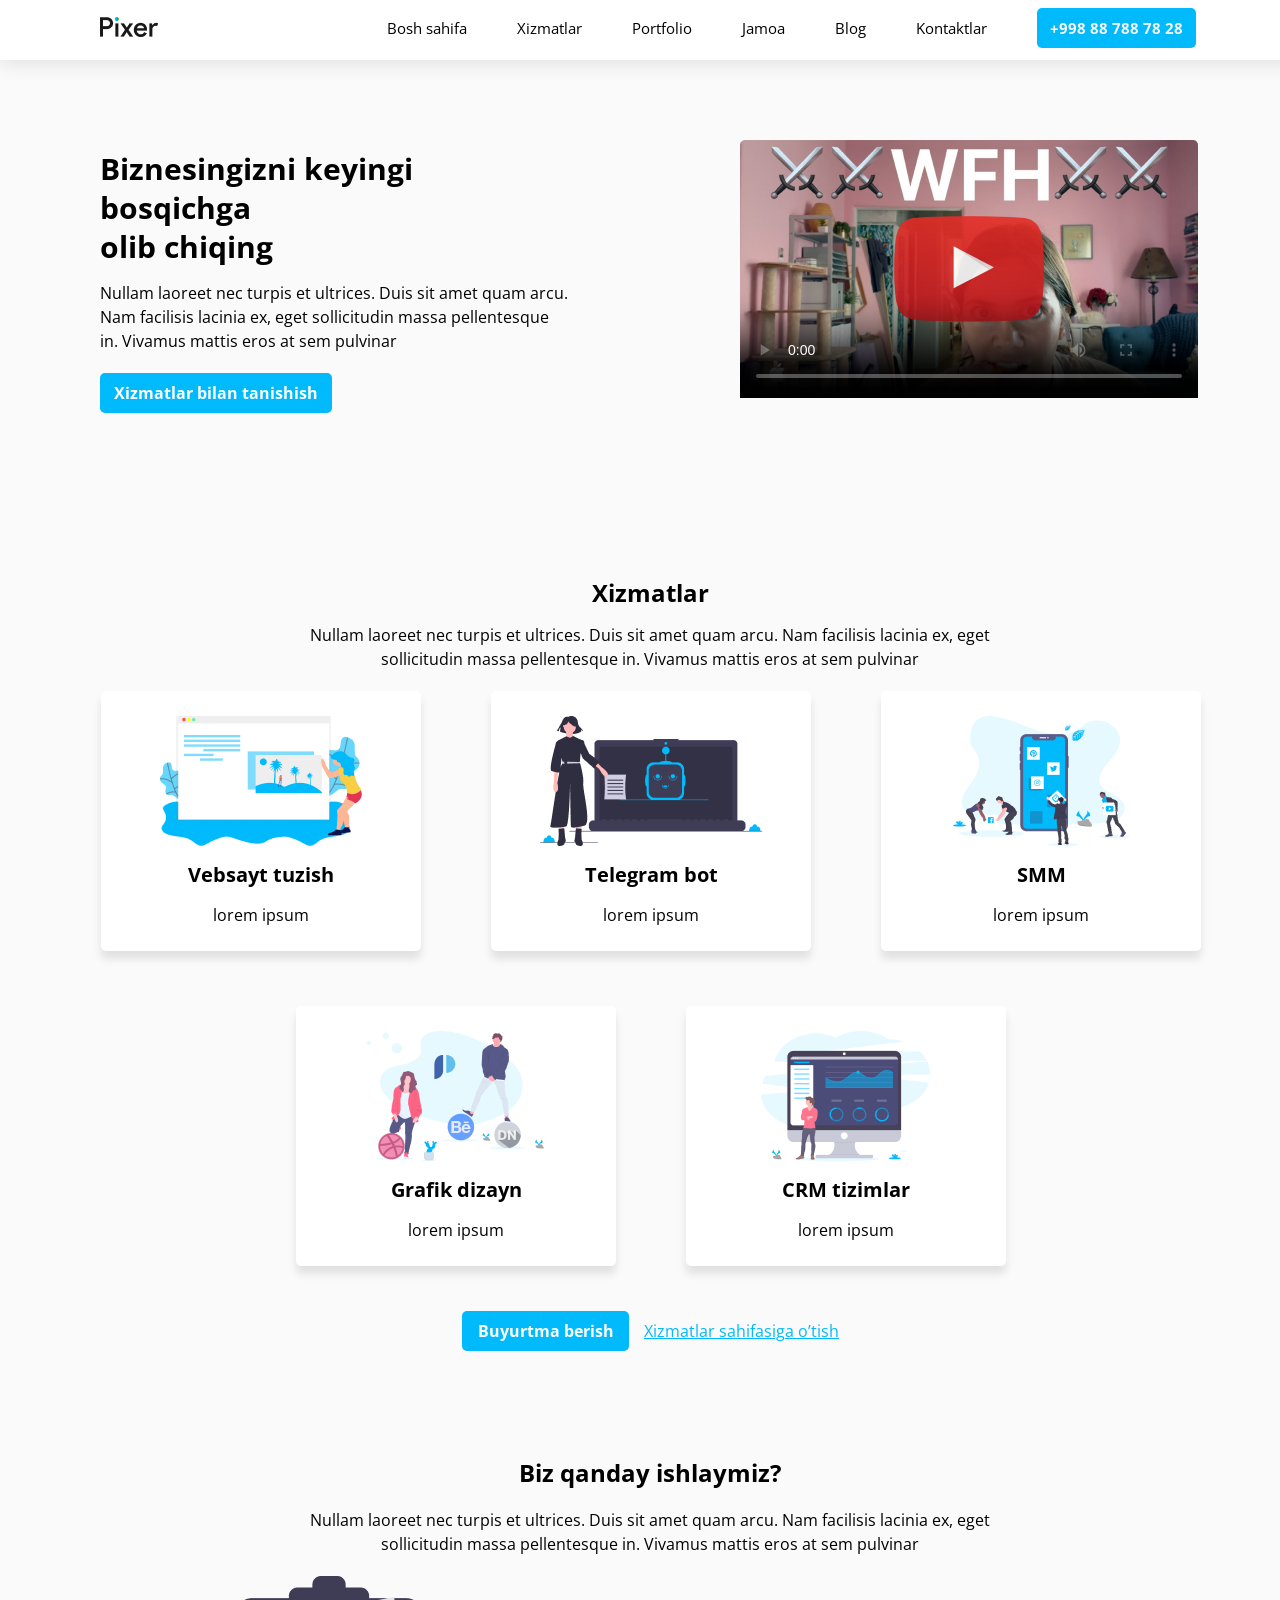
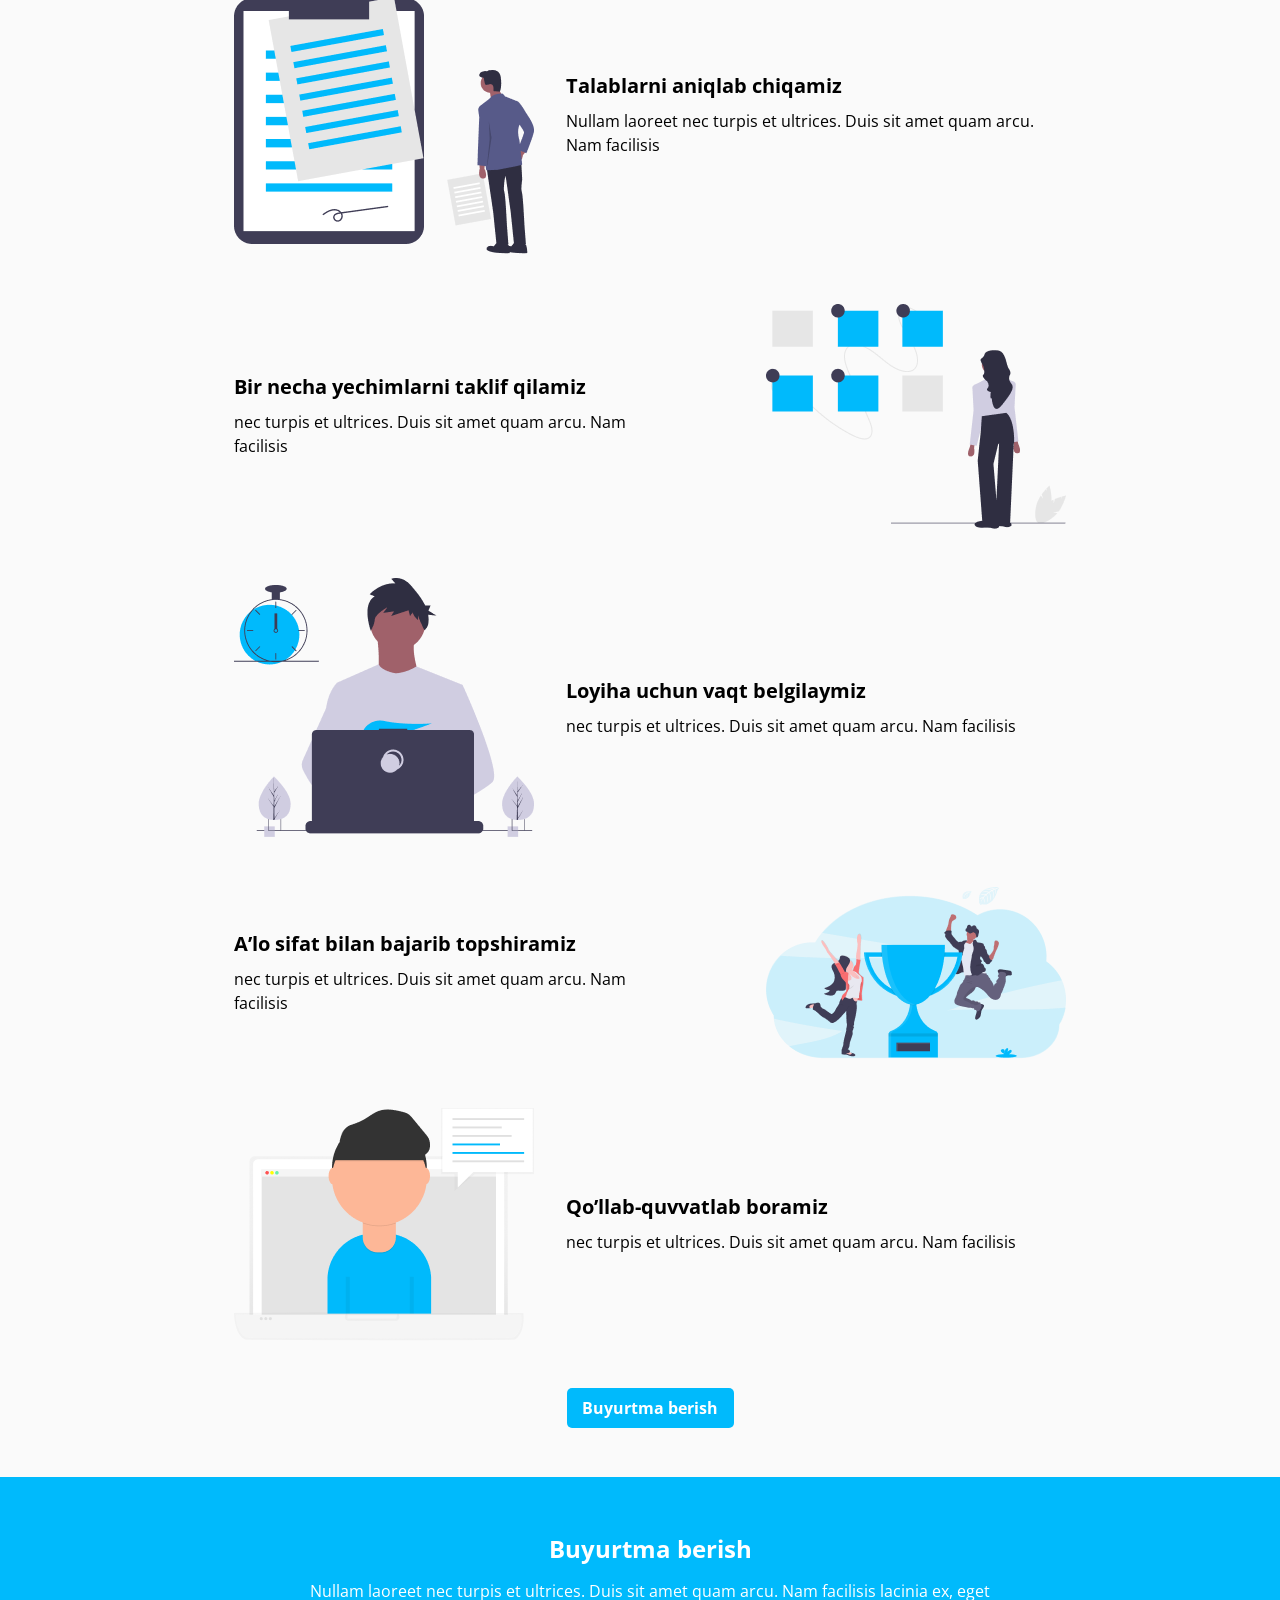
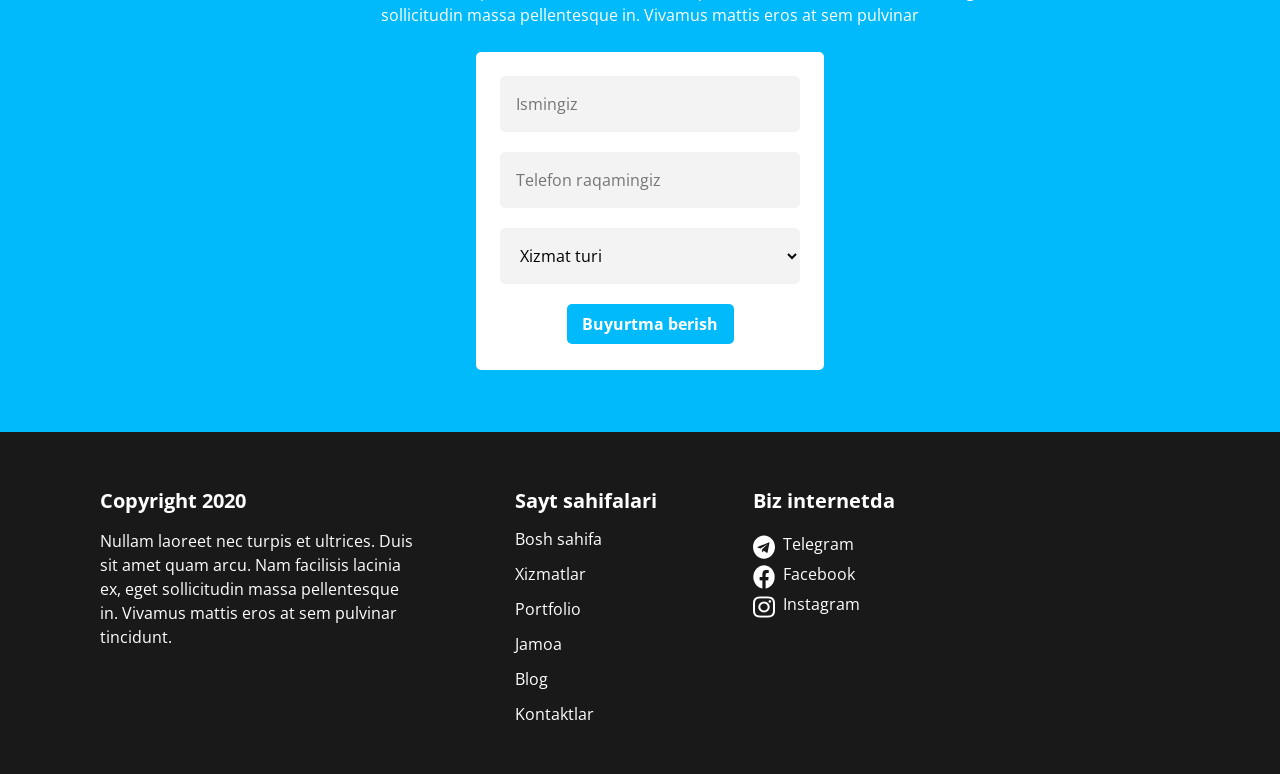
<file: index.html>
<!DOCTYPE html>
<html lang="en">
<head>
    <meta charset="UTF-8">
    <meta name="viewport" content="width=device-width, initial-scale=1.0">
    <link rel="stylesheet" href="main.css">
    <title>Pixer</title>
</head>
<body>

    <div class="continer">
        <!-- <div class="oq"></div> -->
        <div class="navbar">
            <!-- <br> -->
            <ul class="nav_ul">
                <a href="./index.html"><img src="./images/layer.png" alt="" class="nav_li_img"></a>

                <li class="nal_li_1">Bosh sahifa</li>
                <li class="nal_li">Xizmatlar</li>
                <li class="nal_li">Portfolio</li>
                <li class="nal_li">Jamoa</li>
                <li class="nal_li">Blog</li>
                <li class="nal_li">Kontaktlar</li>

                <button class="nal_li_button"><a href="tel:+998887887828">+998 88 788 78 28</a></button>

            </ul>
        </div>

        <div class="main_section">
            <div class="main_section_d_f">
                <div class="main_section_d_f_title">
                    <p class="main_section_d_f_h1">Biznesingizni keyingi bosqichga <br> olib chiqing</p>
                    <p class="main_section_d_f_p">Nullam laoreet nec turpis et ultrices. Duis sit amet quam arcu. <br> Nam facilisis lacinia ex, eget sollicitudin massa pellentesque <br> in. Vivamus mattis eros at sem pulvinar</p>
                    <button class="main_section_d_f_button">Xizmatlar bilan tanishish</button>
                </div>

                <div class="main_section_d_f_video">
                    <video src="images/"  controls poster="./images/youtube-embed.png"></video>
                </div>
            </div>
        </div>

        <div class="xizmatlar_section">
            <p class="xizmatlar_section_h1">Xizmatlar</p>

            <p class="xizmatlar_section_p">Nullam laoreet nec turpis et ultrices. Duis sit amet quam arcu. Nam facilisis lacinia ex, eget <br> sollicitudin massa pellentesque in. Vivamus mattis eros at sem pulvinar</p>

            <div class="xizmatlar_section_cards">
                <div class="xizmatlar_section_cards_111">

                    <div class="xizmatlar_section_card_1">
                        <img src="./images/website-illustration.png" alt="" class="xizmatlar_section_card_1_img">

                        <div class="xizmatlar_section_card_1_h1">Vebsayt tuzish</div>
                        
                        <div class="xizmatlar_section_card_1_p">lorem ipsum</div>
                    </div>

                    <div class="xizmatlar_section_card_1">
                        <img src="./images/bot-illustration.png" alt="" class="xizmatlar_section_card_1_img">

                        <div class="xizmatlar_section_card_1_h1">Telegram bot</div>
                        
                        <div class="xizmatlar_section_card_1_p">lorem ipsum</div>
                    </div>

                    <div class="xizmatlar_section_card_1">
                        <img src="./images/smm-illustration.png" alt="" class="xizmatlar_section_card_1_img">

                        <div class="xizmatlar_section_card_1_h1">SMM</div>
                        
                        <div class="xizmatlar_section_card_1_p">lorem ipsum</div>
                    </div>
                </div>

                <div class="xizmatlar_section_cards_222">
                    <div class="xizmatlar_section_card_1">
                        <img src="./images/design-illustration.png" alt="" class="xizmatlar_section_card_1_img">

                        <div class="xizmatlar_section_card_1_h1">Grafik dizayn</div>
                        
                        <div class="xizmatlar_section_card_1_p">lorem ipsum</div>
                    </div>

                    <div class="xizmatlar_section_card_1">
                        <img src="./images/crm-illustration.png" alt="" class="xizmatlar_section_card_1_img">

                        <div class="xizmatlar_section_card_1_h1">CRM tizimlar</div>
                        
                        <div class="xizmatlar_section_card_1_p">lorem ipsum</div>
                    </div>
                </div>

                <div class="xizmatlar_section_buttons_d_f">
                    <button class="xizmatlar_section_button_1">Buyurtma berish</button>
                    <p class="xizmatlar_section_button_p">Xizmatlar sahifasiga o’tish</p>
                </div>
            </div>
        </div>

        <div class="add_section">
            <p class="add_section_h1">Biz qanday ishlaymiz?</p>

            <p class="add_section_p">Nullam laoreet nec turpis et ultrices. Duis sit amet quam arcu. Nam facilisis lacinia ex, eget <br> sollicitudin massa pellentesque in. Vivamus mattis eros at sem pulvinar</p>

            <div class="add_section_title_d_f">
            <div class="add_section_d_f_1">
                <img src="./images/step-illlustration.png" alt="" class="add_section_d_f_1_img">

                <div class="">
                    <p class="add_section_d_f_1_h1">Talablarni aniqlab chiqamiz</p>

                    <p class="add_section_d_f_1_p">Nullam laoreet nec turpis et ultrices. Duis sit amet quam arcu. Nam facilisis</p>
                </div>
            </div>

            <div class="add_section_d_f_2">
                <div class="">
                    <p class="add_section_d_f_1_h1">Bir necha yechimlarni taklif qilamiz</p>
                    
                    <p class="add_section_d_f_1_p"> nec turpis et ultrices. Duis sit amet quam arcu. Nam facilisis</p>
                </div>

                <img src="./images/step-illlustration (1).png" alt="" class="add_section_d_f_2_img">
            </div>

            <div class="add_section_d_f_3">
                <img src="./images/step-illustration.png" alt="" class="add_section_d_f_1_img">

                <div class="">
                    <p class="add_section_d_f_1_h1">Loyiha uchun vaqt belgilaymiz</p>

                    <p class="add_section_d_f_1_p"> nec turpis et ultrices. Duis sit amet quam arcu. Nam facilisis</p>
                </div>
            </div>

            <div class="add_section_d_f_4">
                <div class="">
                    <p class="add_section_d_f_1_h1">A’lo sifat bilan bajarib topshiramiz</p>
                    
                    <p class="add_section_d_f_1_p"> nec turpis et ultrices. Duis sit amet quam arcu. Nam facilisis</p>
                </div>

                <img src="./images/step-illustration (1).png" alt="" class="add_section_d_f_2_img">
            </div>

            <div class="add_section_d_f_5">
                <img src="./images/step-illustration (2).png" alt="" class="add_section_d_f_1_img">

                <div class="">
                    <p class="add_section_d_f_1_h1">Qo’llab-quvvatlab boramiz</p>

                    <p class="add_section_d_f_1_p"> nec turpis et ultrices. Duis sit amet quam arcu. Nam facilisis</p>
                </div>
            </div>
            </div>

            <button class="add_section_button">Buyurtma berish</button>
        </div>

        <div class="blue_section">
            <p class="blue_section_h1">Buyurtma berish</p>

            <p class="blue_section_p">Nullam laoreet nec turpis et ultrices. Duis sit amet quam arcu. Nam facilisis lacinia ex, eget <br> sollicitudin massa pellentesque in. Vivamus mattis eros at sem pulvinar</p>

            <div class="blue_section_inputs">
                <input type="text" placeholder="Ismingiz" class="blue_section_input_1">

                <input type="text" placeholder="Telefon raqamingiz" class="blue_section_input_2">

                <select id="position" name="position" required class="blue_section_input_3">
                  <option value="" disabled selected hidden>Xizmat turi</option>
                  <option value="frontend">Frontend dasturchi</option>
                  <option value="backend">Backend dasturchi</option>
                  <option value="fullstack">Fullstack dasturchi</option>
                  <option value="designer">Dizayner</option>
                  <option value="manager">Loyiha menejeri</option>
                </select>

                <button class="blue_section_input_button">Buyurtma berish</button>

            </div>
        </div>

        <div class="finally_section">
            <div class="finally_section_title">
                <div class="finally_section_title_1">
                    <p class="finally_section_title_1_h1">Copyright 2020</p>

                    <p class="finally_section_title_1_p">Nullam laoreet nec turpis et ultrices. Duis sit amet quam arcu. Nam facilisis lacinia ex, eget sollicitudin massa pellentesque in. Vivamus mattis eros at sem pulvinar tincidunt.</p>
                </div>

                <div class="finally_section_title_2">
                    <p class="finally_section_title_1_h1">Sayt sahifalari</p>

                    <p class="finally_section_title_2_p">Bosh sahifa</p>

                    <p class="finally_section_title_2_p"> Xizmatlar</p>

                    <p class="finally_section_title_2_p">Portfolio</p>

                    <p class="finally_section_title_2_p">Jamoa</p>

                    <p class="finally_section_title_2_p">Blog</p>

                    <p class="finally_section_title_2_p">Kontaktlar</p>
                </div>

                <div class="finally_section_title_3">
                    <p class="finally_section_title_1_h1">Biz internetda</p>

                    <div class="finally_section_title_3_icons">
                        <div class="f_s_d_f">
                            <img src="./images/telegram.svg" alt="" class="finally_section_title_3_icon_1">

                            <p class="finally_section_title_3_p_1">Telegram</p>
                        </div>

                        <div class="f_s_d_f">
                            <img src="./images/facebook.png" alt="" class="finally_section_title_3_icon_1">

                            <p class="finally_section_title_3_p_1">Facebook</p>
                        </div>

                        <div class="f_s_d_f">
                            <img src="./images/instagram.png" alt="" class="finally_section_title_3_icon_1">

                            <p class="finally_section_title_3_p_1">Instagram</p>
                        </div>
                    </div>
                </div>
            </div>
        </div>

    </div>
</body>
</html>
</file>
<file: main.css>
@import url('https://fonts.googleapis.com/css2?family=Open+Sans:ital,wght@0,300..800;1,300..800&display=swap');


.open-sans{
  font-family: "Open Sans", sans-serif;
  font-optical-sizing: auto;
}

a{
    color: rgb(245, 245, 245);
    /* color:  rgba(0, 186, 252, 1); */
    text-decoration: none;
}

a:hover{
    /* color: rgb(255, 255, 255); */
    color:  rgba(0, 186, 252, 1);
    text-decoration: none;
}

ul{
    list-style-type: none;
}

*{
    padding: 0px 0px;
    margin: auto 0 auto 0;
}

body{
    background-color: #e5e5e5e5;
}

.continer{
    width: 1300px;
    margin: 0 auto;
    padding: 0px 0px;
    background-color: rgba(250, 250, 250, 1);
}

/* .oq{
    width: 1440px;
    height: 5px;
    background-color: rgba(255, 255, 255, 1);
} */

.navbar{
    width: 1300px;
height: 60px;
background-color: rgba(255, 255, 255, 1);
box-shadow: 0px 4px 20px 0px rgba(0, 0, 0, 0.1);
position: sticky;
z-index: 100;
top: 0;
}

.nav_li_img{
margin-top: 10px;
}

.nav_ul{
    margin-left: 100px;
    width: 1100px;
    display: flex;
    gap: 50px;
    /* margin-top: 13px; */
    /* border: 1px solid black; */
}

.nal_li_1{
    font-family: Open Sans;
font-weight: 400;
font-size: 15px;
line-height: 24px;
letter-spacing: 0%;
margin-top: 16px;
margin-left: 178px;
}

.nal_li_1:hover{
    font-family: Open Sans;
font-weight: 400;
font-size: 15px;
line-height: 24px;
letter-spacing: 0%;
margin-top: 16px;
margin-left: 178px;
text-decoration: underline;
}

.nal_li{
        font-family: Open Sans;
font-weight: 400;
font-size: 15px;
line-height: 24px;
margin-top: 16px;
letter-spacing: 0%;
}

.nal_li:hover{
        font-family: Open Sans;
font-weight: 400;
font-size: 15px;
line-height: 24px;
margin-top: 16px;
letter-spacing: 0%;
text-decoration: underline;
}

.nal_li_button{
    width: 159px;
height: 40px;
border-radius: 5px;
border: none;
margin-top: 8px;
background-color: rgba(0, 186, 252, 1);

font-family: Open Sans;
font-weight: 700;
font-size: 15px;
line-height: 24px;
letter-spacing: 0%;
}

.nal_li_button:hover{
    width: 159px;
height: 40px;
border-radius: 5px;
border: 2px solid rgba(0, 186, 252, 1);
margin-top: 8px;
background-color: rgba(255, 255, 255, 1);
transition: 0.5s;

font-family: Open Sans;
font-weight: 700;
font-size: 15px;
line-height: 24px;
letter-spacing: 0%;
color: rgba(0, 186, 252, 1);
}

.main_section{
    width: 1300px;
height: 380px;
/* background-color: rgba(255, 255, 255, 1); */
}

.main_section_d_f{
    width: 1100px;
    height: 258px;
    /* border: 1px solid black; */
    margin-top: 80px;
    margin-left: 100px;
    display: flex;
    gap: 170px;
}

.main_section_d_f_title{
    width: 470px;
height: 241px;
    /* border: 1px solid black; */
}

.main_section_d_f_h1{
    font-family: Open Sans;
font-weight: 700;
font-size: 30px;
line-height: 130%;
letter-spacing: 0%;
}

.main_section_d_f_p{
    font-family: Open Sans;
font-weight: 400;
font-size: 16px;
line-height: 24px;
letter-spacing: 0%;
margin-top: 15px;
}

.main_section_d_f_button{
    width: 232px;
height: 40px;
border-radius: 5px;
border: none;
background-color: rgba(0, 186, 252, 1);

font-family: Open Sans;
font-weight: 700;
font-size: 16px;
line-height: 24px;
letter-spacing: 0%;
color: rgba(255, 255, 255, 1);
margin-top: 20px;
}

.main_section_d_f_button:hover{
    width: 232px;
height: 40px;
border-radius: 5px;
border: 2px solid rgba(0, 186, 252, 1);
background-color: rgba(255, 255, 255, 1);
transition: 0.5s;

font-family: Open Sans;
font-weight: 700;
font-size: 16px;
line-height: 24px;
letter-spacing: 0%;
color: rgba(0, 186, 252, 1);
margin-top: 20px;
}

.main_section_d_f_video{
    width: 458px;
height: 258px;
border-radius: 5px;
}

.xizmatlar_section{
    width: 1298px;
height: 767px;
border: 1px solid rgba(250, 250, 250, 1);
padding-top: 56px;
padding-bottom: 56px;
}

.xizmatlar_section_h1{
    font-family: Open Sans;
font-weight: 700;
font-size: 24px;
line-height: 130%;
letter-spacing: 0%;
text-align: center;
}

.xizmatlar_section_p{
    font-family: Open Sans;
font-weight: 400;
font-size: 16px;
line-height: 24px;
letter-spacing: 0%;
text-align: center;
margin-top: 15px;
}

.xizmatlar_section_cards{
    width: 1100px;
height: 576px;
/* border: 1px solid black; */
margin-left: 100px;
margin-top: 20px;
}

.xizmatlar_section_cards_111{
    width: 1100px;
    height: 260px;
    /* border: 1px solid black; */
    display: flex;
    gap: 70px;
        text-align: center;

}

.xizmatlar_section_card_1{
    width: 320px;
height: 260px;
border-radius: 5px;
    /* border: 1px solid black; */
    background-color: rgba(255, 255, 255, 1);
    box-shadow: 0px 8px 8px 0px rgba(0, 0, 0, 0.1);
}

.xizmatlar_section_card_1:hover{
    width: 320px;
height: 260px;
border-radius: 5px;
transition: 0.5s;
    /* border: 1px solid black; */
    background-color: rgba(255, 255, 255, 1);
    box-shadow: none;
}

.xizmatlar_section_cards_222{
        width: 710px;
    height: 260px;
    /* border: 1px solid black; */
    display: flex;
    gap: 70px;
    margin-top: 55px;
    margin-left: 195px;
    text-align: center;
}

.xizmatlar_section_card_1_img{
    margin-top: 25px;
}

.xizmatlar_section_card_1_h1{
    font-family: Open Sans;
font-weight: 700;
font-size: 20px;
line-height: 130%;
letter-spacing: 0%;
text-align: center;
margin-top: 12px;
}

.xizmatlar_section_card_1_p{
    font-family: Open Sans;
font-weight: 400;
font-size: 16px;
line-height: 24px;
letter-spacing: 0%;
text-align: center;
margin-top: 15px;
}

.xizmatlar_section_buttons_d_f{
    width: 378px;
    height: 40px;
    display: flex;
    gap: 15px;
    margin-left: 361px;
    margin-top: 45px;
    /* border: 1px solid black; */
}

.xizmatlar_section_button_1{
    width: 167px;
height: 40px;
border-radius: 5px;
border: none;
background-color: rgba(0, 186, 252, 1);

font-family: Open Sans;
font-weight: 700;
font-size: 16px;
line-height: 24px;
letter-spacing: 0%;
color: rgba(255, 255, 255, 1);
}

.xizmatlar_section_button_1:hover{
    width: 167px;
height: 40px;
border-radius: 5px;
border: 2px solid rgba(0, 186, 252, 1);
background-color: rgba(255, 255, 255, 1);
transition: 0.5s;

font-family: Open Sans;
font-weight: 700;
font-size: 16px;
line-height: 24px;
letter-spacing: 0%;
color: rgba(0, 186, 252, 1);
}

.xizmatlar_section_button_p{
    font-family: Open Sans;
font-weight: 400;
font-size: 16px;
line-height: 24px;
letter-spacing: 0%;
text-align: center;
text-decoration: underline;
text-decoration-style: solid;
text-decoration-thickness: 0%;
color: rgba(0, 186, 252, 1);
}

.add_section{
    width: 1300px;
height: 1564px;
padding-top: 56px;
padding-bottom: 56px;
/* border: 1px solid black; */
}

.add_section_h1{
    font-family: Open Sans;
font-weight: 700;
font-size: 24px;
line-height: 130%;
letter-spacing: 0%;
text-align: center;
}

.add_section_p{
    font-family: Open Sans;
font-weight: 400;
font-size: 16px;
line-height: 24px;
letter-spacing: 0%;
text-align: center;
margin-top: 20px;
}

.add_section_title_d_f{
    width: 832px;
height: 1372px;
/* padding-right: 100px; */
margin-left: 234px;
margin-top: 20px;
/* border: 1px solid black; */
}

.add_section_d_f_1{
    width: 832px;
height: 278px;
gap: 32px;
display: flex;
/* border: 1px solid black; */
}

.add_section_d_f_1_h1{
    font-family: Open Sans;
font-weight: 700;
font-size: 20px;
line-height: 130%;
letter-spacing: 0%;
/* text-align: center; */
}

.add_section_d_f_1_p{
    font-family: Open Sans;
font-weight: 400;
font-size: 16px;
line-height: 24px;
letter-spacing: 0%;
margin-top: 10px;
}

.add_section_d_f_2{
    width: 832px;
height: 224px;
gap: 87px;
display: flex;
/* border: 1px solid black; */
margin-top: 50px;
}

.add_section_d_f_3{
    width: 832px;
height: 258.9px;
gap: 32px;
display: flex;
/* border: 1px solid black; */
margin-top: 50px;
}

.add_section_d_f_4{
    width: 832px;
height: 171px;
gap: 87px;
display: flex;
/* border: 1px solid black; */
margin-top: 50px;
}

.add_section_d_f_5{
    width: 832px;
height: 232px;
gap: 32px;
display: flex;
/* border: 1px solid black; */
margin-top: 50px;
}

.add_section_button{
    width: 167px;
height: 40px;
margin-top: 40px;
border-radius: 5px;
margin-left: 566.5px;
border: none;
background-color: rgba(0, 186, 252, 1);

font-family: Open Sans;
font-weight: 700;
font-size: 16px;
line-height: 24px;
letter-spacing: 0%;
color: rgba(255, 255, 255, 1);
}

.add_section_button:hover{
    width: 167px;
height: 40px;
margin-top: 40px;
border-radius: 5px;
margin-left: 566.5px;
border: 2px solid rgba(0, 186, 252, 1);
background-color:rgba(255, 255, 255, 1);
transition: 0.5s;

font-family: Open Sans;
font-weight: 700;
font-size: 16px;
line-height: 24px;
letter-spacing: 0%;
color:  rgba(0, 186, 252, 1);
}

.blue_section{
    width: 1300px;
height: 443px;
padding-top: 56px;
padding-bottom: 56px;
background-color: rgba(0, 186, 252, 1);
}

.blue_section_h1{
    font-family: Open Sans;
font-weight: 700;
font-size: 24px;
line-height: 130%;
letter-spacing: 0%;
text-align: center;
color: rgba(255, 255, 255, 1);
}

.blue_section_p{
    font-family: Open Sans;
font-weight: 400;
font-size: 16px;
line-height: 150%;
letter-spacing: 0%;
text-align: center;
color: rgba(255, 255, 255, 1);
margin-top: 15px;
}

.blue_section_inputs{
    width: 300px;
height: 270px;
border-radius: 5px;
padding: 24px;
background-color: rgba(255, 255, 255, 1);
margin-left: 476px;
margin-top: 25px;
}

.blue_section_input_1{
    width: 284px;
height: 56px;
border-radius: 5px;
padding-left: 16px;
border: none;
background-color: rgba(243, 243, 243, 1);

font-family: Open Sans;
font-weight: 400;
font-size: 16px;
line-height: 150%;
letter-spacing: 0%;
color: rgba(0, 0, 0, 1);
}

.blue_section_input_2{
    width: 284px;
height: 56px;
border-radius: 5px;
padding-left: 16px;
border: none;
background-color: rgba(243, 243, 243, 1);

font-family: Open Sans;
font-weight: 400;
font-size: 16px;
line-height: 150%;
letter-spacing: 0%;
color: rgba(0, 0, 0, 1);
margin-top: 20px;
}

.blue_section_input_3{
    width: 300px;
height: 56px;
border-radius: 5px;
padding-left: 16px;
border: none;
background-color: rgba(243, 243, 243, 1);

font-family: Open Sans;
font-weight: 400;
font-size: 16px;
line-height: 150%;
letter-spacing: 0%;
color: rgba(0, 0, 0, 1);
margin-top: 20px;
}

.blue_section_input_button{
    width: 167px;
height: 40px;
border-radius: 5px;
margin-left: 66.5px;
margin-top: 20px;
border: none;
background-color: rgba(0, 186, 252, 1);

font-family: Open Sans;
font-weight: 700;
font-size: 16px;
line-height: 24px;
letter-spacing: 0%;
color: rgba(255, 255, 255, 1);
}

.blue_section_input_button:hover{
    width: 167px;
height: 40px;
border-radius: 5px;
margin-left: 66.5px;
margin-top: 20px;
border: 2px solid rgba(0, 186, 252, 1);
background-color: rgba(255, 255, 255, 1);
transition: 0.5s;

font-family: Open Sans;
font-weight: 700;
font-size: 16px;
line-height: 24px;
letter-spacing: 0%;
color: rgba(0, 186, 252, 1);
}

.finally_section{
    width: 1300px;
height: 230px;
padding-top: 56px;
padding-bottom: 56px;
background-color: rgba(25, 25, 25, 1);
}

.finally_section_title{
    width: 800px;
    height: 226px;
    margin-left: 100px;
    /* border: 1px solid white; */
    display: flex;
    gap: 95px;
}

.finally_section_title_1{
    width: 320px;
height: 162px;
    /* border: 1px solid white; */
margin-top: 0px;
}

.finally_section_title_1_h1{
    font-family: Open Sans;
font-weight: 700;
font-size: 20px;
line-height: 130%;
letter-spacing: 0%;
color: rgba(255, 255, 255, 1);
}

.finally_section_title_1_p{
    font-family: Open Sans;
font-weight: 400;
font-size: 16px;
line-height: 150%;
letter-spacing: 0%;
color: rgba(255, 255, 255, 1);
margin-top: 15px;
}

.finally_section_title_1_p:hover{
    font-family: Open Sans;
font-weight: 400;
font-size: 16px;
line-height: 150%;
letter-spacing: 0%;
color: rgba(255, 255, 255, 1);
margin-top: 15px;
text-decoration: underline;
}

.finally_section_title_2{
width: 143px;
height: 226px;
    /* border: 1px solid white; */
margin-top: 0px;
}

.finally_section_title_2_p{
    font-family: Open Sans;
font-weight: 400;
font-size: 16px;
line-height: 20px;
letter-spacing: 0%;
margin-top: 15px;
color: rgba(255, 255, 255, 1);
}

.finally_section_title_2_p:hover{
    font-family: Open Sans;
font-weight: 400;
font-size: 16px;
line-height: 20px;
letter-spacing: 0%;
margin-top: 15px;
color: rgba(255, 255, 255, 1);
text-decoration: underline;
}

.finally_section_title_3{
width: 142px;
height: 130px;
    /* border: 1px solid white; */
margin-top: 0px;
}

.finally_section_title_3_icons{
    width: 106px;
height: 88px;
    margin-top: 15px;
    /* border: 1px solid white; */
}

.finally_section_title_3_icon_1{
    margin-top: 6px;
}

.f_s_d_f{
gap: 8px;
    display: flex;
}

.finally_section_title_3_p_1{
    font-family: Open Sans;
font-weight: 400;
font-size: 16px;
line-height: 24px;
letter-spacing: 0%;
color: rgba(255, 255, 255, 1);
}

.finally_section_title_3_p_1:hover{
    font-family: Open Sans;
font-weight: 400;
font-size: 16px;
line-height: 24px;
letter-spacing: 0%;
color: rgba(255, 255, 255, 1);
text-decoration: underline;
}
</file>
